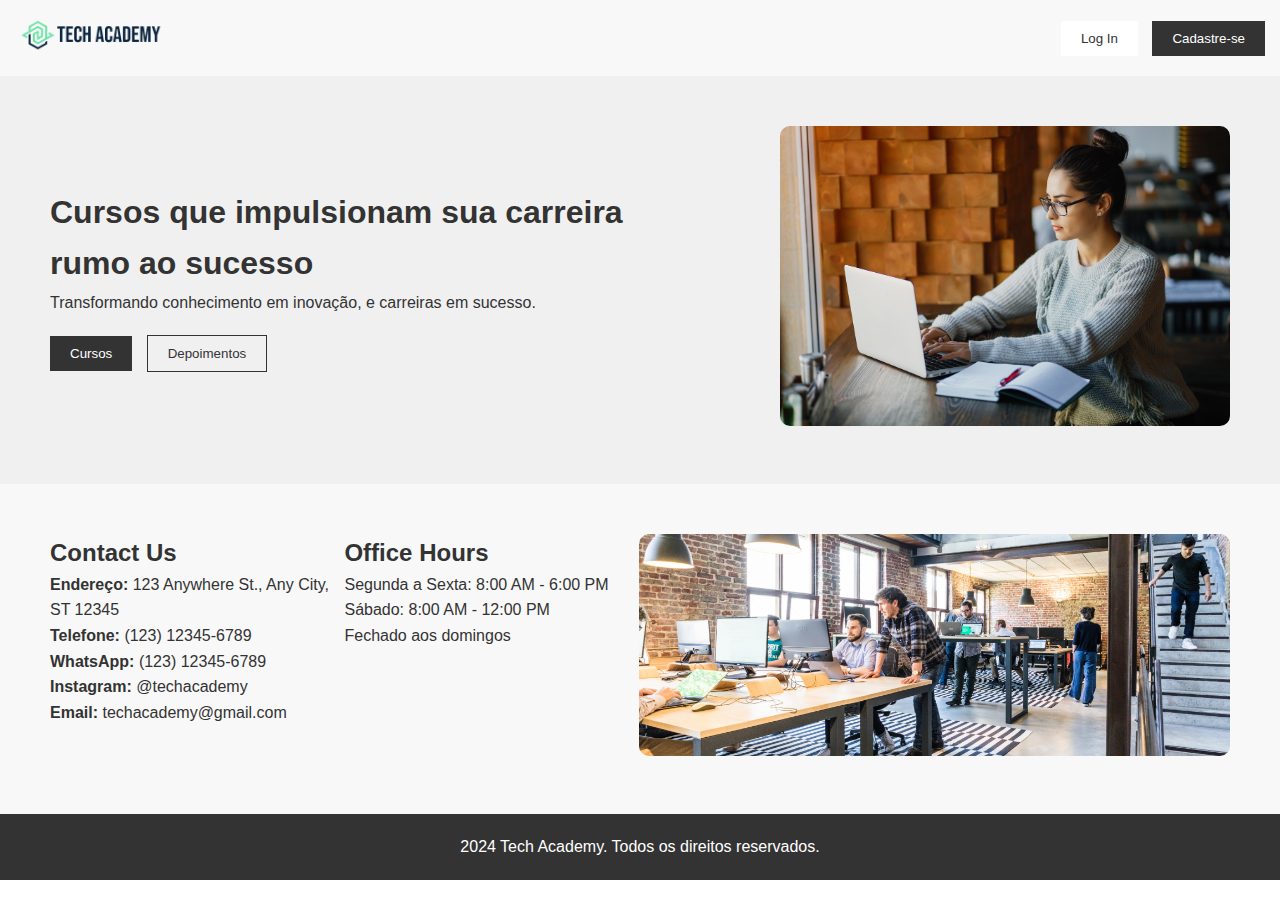
<file: index.html>
<!DOCTYPE html>
<html lang="pt-BR">
<head>
    <meta charset="UTF-8">
    <meta name="viewport" content="width=device-width, initial-scale=1.0">
    <title>Tech Academy</title>
    <link rel="stylesheet" href="styles.css">
    <script src="script.js"></script>
</head>
<body>
    <header>
        <div class="navbar">
            <div class="logo">
                <img src="img\logo_bright.png" alt="Tech Academy">
            </div>
            <div class="auth-buttons">
                <button class="login" id="btn-login">Log In</button>
                <button class="register">Cadastre-se</button> <!--INCOMPLETO-->
            </div>
        </div>
    </header>

    <section class="course">
        <div class="content">
            <h1>Cursos que impulsionam sua carreira rumo ao sucesso</h1>
            <p>Transformando conhecimento em inovação, e carreiras em sucesso.</p>
            <div class="buttons">
                <button class="courses-btn" id="btn-courses">Cursos</button>
                <button class="testimonials-btn">Depoimentos</button> <!--INCOMPLETO-->
            </div>
        </div>
        <div class="estudante">
            <img src="img/pessoaestudando.jpg" alt="Estudante estudando">
        </div>
    </section>
    
    <section class="contact">
        <div class="contact-info">
            <h2>Contact Us</h2>
            <p><strong>Endereço:</strong> 123 Anywhere St., Any City, ST 12345</p>
            <p><strong>Telefone:</strong> (123) 12345-6789</p>
            <p><strong>WhatsApp:</strong> (123) 12345-6789</p>
            <p><strong>Instagram:</strong> @techacademy</p>
            <p><strong>Email:</strong> techacademy@gmail.com</p>
        </div>
        <div class="office-hours">
            <h2>Office Hours</h2>
            <p>Segunda a Sexta: 8:00 AM - 6:00 PM</p>
            <p>Sábado: 8:00 AM - 12:00 PM</p>
            <p>Fechado aos domingos</p>
        </div>
        <div class="office-image">
            <img src="img\escritorio.png" alt="Escritório Tech Academy">
        </div>
    </section>
    <footer>
        <p> 2024 Tech Academy. Todos os direitos reservados.</p>
    </footer>
</body>
</html>
</file>
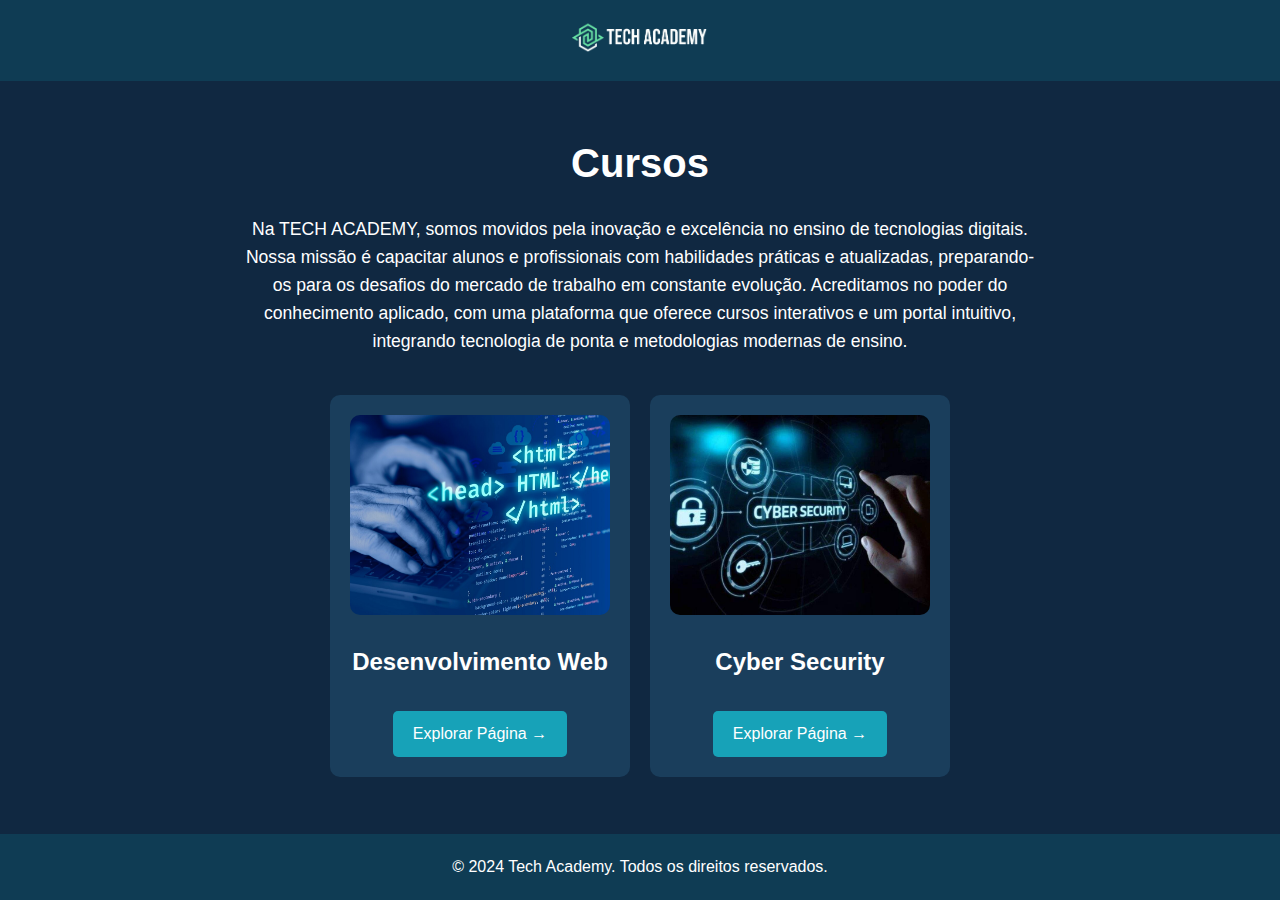
<file: courses/index.html>
<!DOCTYPE html>
<html lang="pt-BR">
<head>
    <meta charset="UTF-8">
    <meta name="viewport" content="width=device-width, initial-scale=1.0">
    <title>Tech Academy - Cursos</title>
    <link rel="stylesheet" href="style.css">
    <script src="script.js"></script>
</head>
<body>
    <header>
        <div class="logo">
            <img src="../img/logo_dark.PNG" alt="Tech Academy Logo">
        </div>
    </header>

    <section class="cursos">
        <h1>Cursos</h1>
        <p>Na TECH ACADEMY, somos movidos pela inovação e excelência no ensino de tecnologias digitais. Nossa missão é capacitar alunos e profissionais com habilidades práticas e atualizadas, preparando-os para os desafios do mercado de trabalho em constante evolução. Acreditamos no poder do conhecimento aplicado, com uma plataforma que oferece cursos interativos e um portal intuitivo, integrando tecnologia de ponta e metodologias modernas de ensino.</p>

        <div class="cursos-grid">
            <div class="curso">
                <img src="../img/desenvolvimento-web.png" alt="Desenvolvimento Web">
                <h2>Desenvolvimento Web</h2>
                <a href="#" class="btn-explorar" id="btnWeb">Explorar Página →</a>
            </div>
            
            <div class="curso">
                <img src="../img/cyber-security.jpeg" alt="Cyber Security">
                <h2>Cyber Security</h2>
                <a href="#" class="btn-explorar" id="btnCyber">Explorar Página →</a>
            </div>
            
        </div>
    </section>

    <footer>
        <p>© 2024 Tech Academy. Todos os direitos reservados.</p>
    </footer>
</body>
</html>
</file>
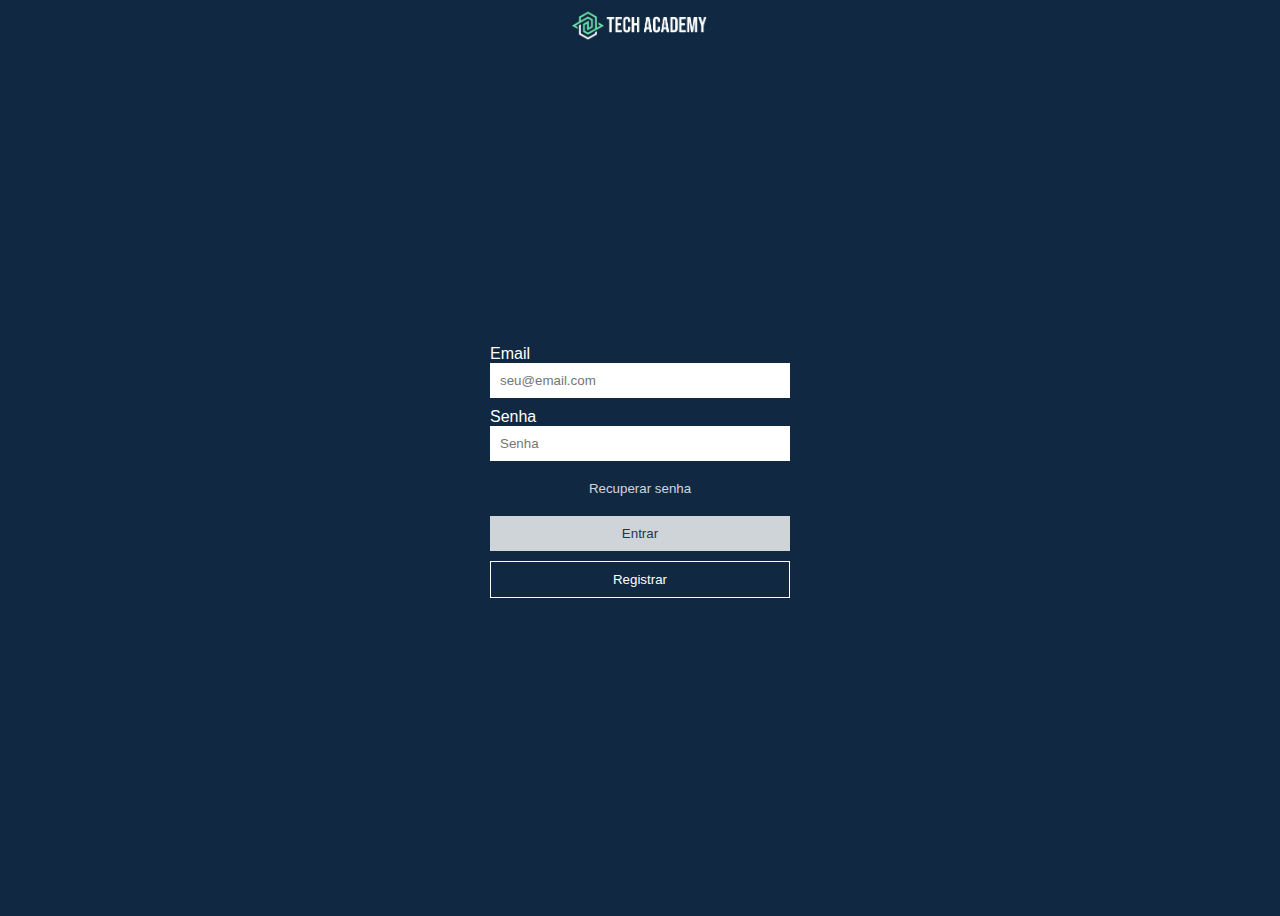
<file: login/index.html>
<!doctype html>
<html lang="pt-BR">
<head>
    <title>Tech Academy</title>
    <link rel="stylesheet" href="style.css">
</head>
<body>
    <header>
        <div class="logo">
            <img src="../img/logo_dark.PNG" alt="Tech Academy Logo">
        </div>
    </header>
    <form>
        <div>
            <div><label>Email</label></div>
            <input type="email" name="email" id="email" placeholder="seu@email.com" onchange="onChangeEmail()"/>
            <div class="error" id="email-required-error">Email é obrigatório</div>
            <div class="error" id="email-invalid-error">Email é Inválido</div>
        </div>
        <div>
            <div><label>Senha</label></div>
            <input type="password" name="password" id="password" placeholder="Senha" onchange="onChangePassword()"/>
            <div class="error" id="password-required-error">Senha é obrigatório</div>
        </div>
        <div>
            <button type="button" class="clear" id="recover-password-button" disabled="true">Recuperar senha</button>
        </div>
        <div>
            <button type="button" class="solid" id="login-button" disabled="true">Entrar</button>
        </div>
        <div>
            <button type="button" class="outline">Registrar</button>
        </div>
    </form>

    <script src="script.js"></script>
</body>
</html>
</file>
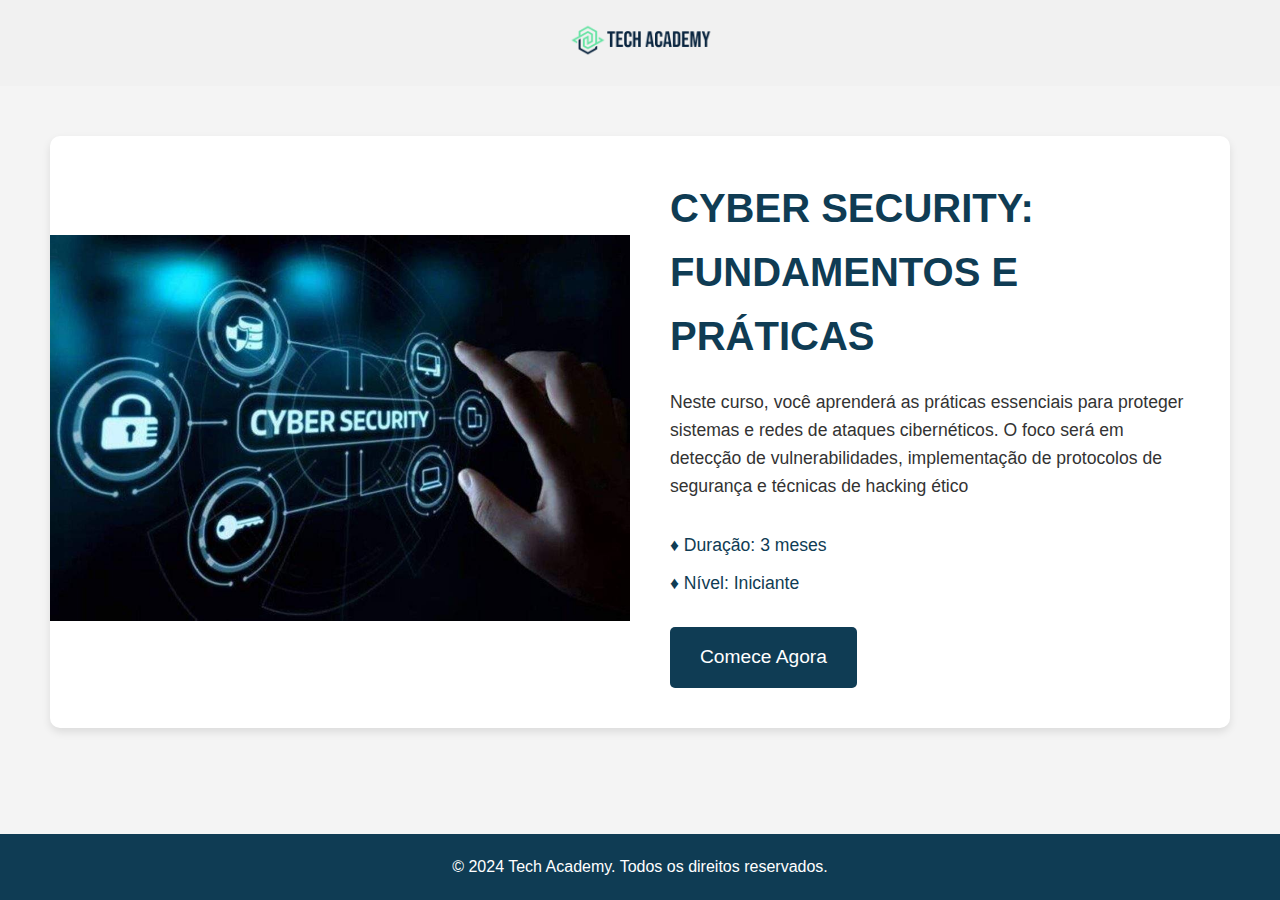
<file: courses/cyberSecurity/index.html>
<!DOCTYPE html>
<html lang="pt-BR">
<head>
    <meta charset="UTF-8">
    <meta name="viewport" content="width=device-width, initial-scale=1.0">
    <title>Desenvolvimento Web - Tech Academy</title>
    <link rel="stylesheet" href="style.css">
</head>
<body>
    <header>
        <div class="logo">
            <img src="../../img/logo_bright.png" alt="Tech Academy Logo">
        </div>
    </header>

    <section class="curso-detalhe">
        <div class="container">
            <div class="curso-img">
                <img src="../../img/cyber-security.jpeg" alt="Desenvolvimento Web">
            </div>

            <div class="curso-info">
                <h1>CYBER SECURITY: FUNDAMENTOS E PRÁTICAS</h1>
                <p>Neste curso, você aprenderá as práticas essenciais para proteger sistemas e redes de ataques cibernéticos. O foco será em detecção de vulnerabilidades, implementação de protocolos de segurança e técnicas de hacking ético</p>
                <ul>
                    <li>♦ Duração: 3 meses</li>
                    <li>♦ Nível: Iniciante</li>
                </ul>

                <a href="#" class="btn">Comece Agora</a> <!--INCOMPLETO-->
            </div>
        </div>
    </section>

    <footer>
        <p>© 2024 Tech Academy. Todos os direitos reservados.</p>
    </footer>
</body>
</html>
</file>
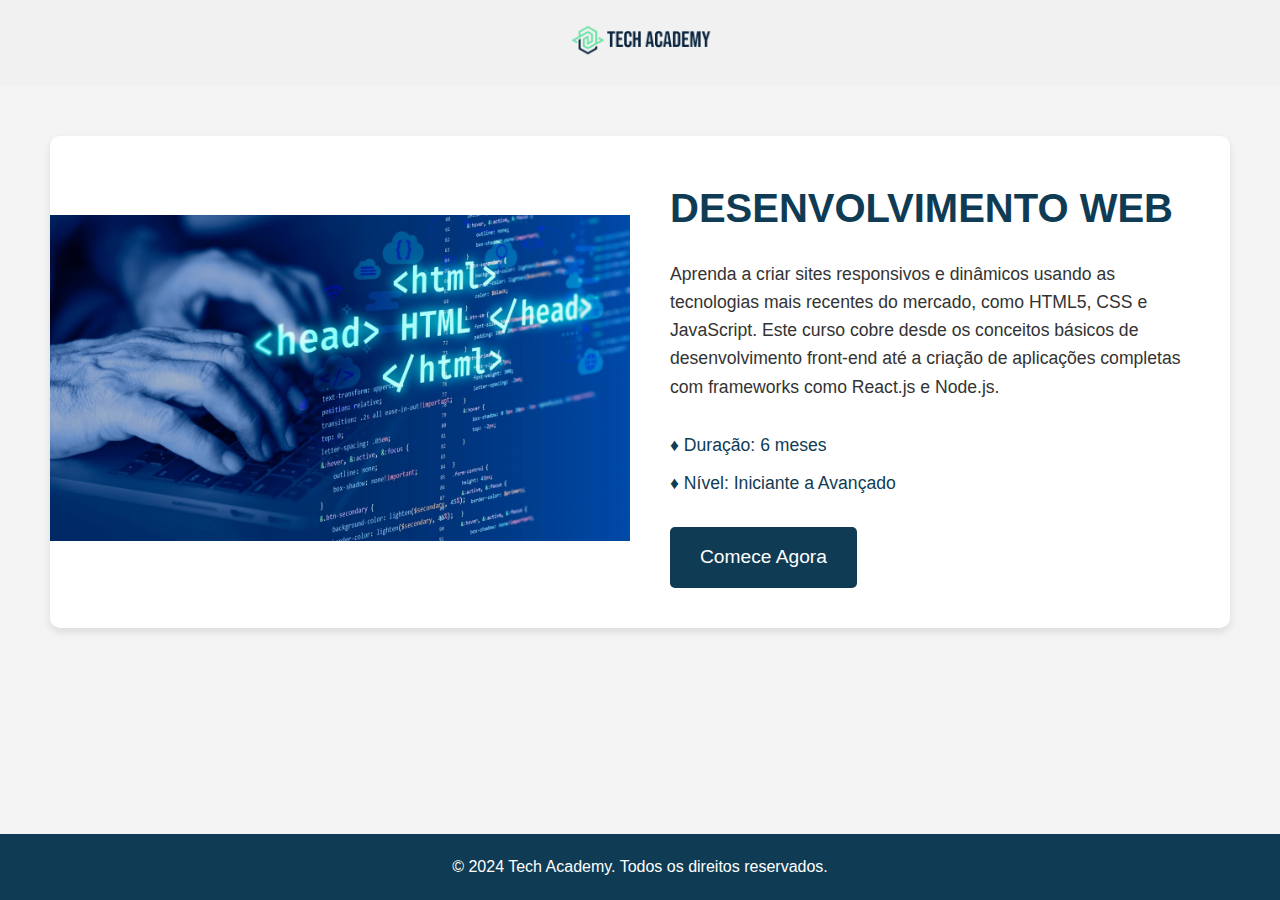
<file: courses/webDevelopment/index.html>
<!DOCTYPE html>
<html lang="pt-BR">
<head>
    <meta charset="UTF-8">
    <meta name="viewport" content="width=device-width, initial-scale=1.0">
    <title>Desenvolvimento Web - Tech Academy</title>
    <link rel="stylesheet" href="style.css">
</head>
<body>
    <header>
        <div class="logo">
            <img src="../../img/logo_bright.png" alt="Tech Academy Logo">
        </div>
    </header>

    <section class="curso-detalhe">
        <div class="container">
            <div class="curso-img">
                <img src="../../img/desenvolvimento-web.png" alt="Desenvolvimento Web">
            </div>

            <div class="curso-info">
                <h1>DESENVOLVIMENTO WEB</h1>
                <p>Aprenda a criar sites responsivos e dinâmicos usando as tecnologias mais recentes do mercado, como HTML5, CSS e JavaScript. Este curso cobre desde os conceitos básicos de desenvolvimento front-end até a criação de aplicações completas com frameworks como React.js e Node.js.</p>

                <ul>
                    <li>♦ Duração: 6 meses</li>
                    <li>♦ Nível: Iniciante a Avançado</li>
                </ul>

                <a href="#" class="btn">Comece Agora</a>
            </div>
        </div>
    </section>

    <footer>
        <p>© 2024 Tech Academy. Todos os direitos reservados.</p>
    </footer>
</body>
</html>
</file>
<file: styles.css>
* {
    margin: 0;
    padding: 0;
    box-sizing: border-box;
}

body {
    font-family: Arial, sans-serif;
    color: #333;
    line-height: 1.6;
}

header {
    background-color: #f8f8f8;
    padding: 15px;
}

.navbar {
    display: flex;
    justify-content: space-between;
    align-items: center;
    max-width: 1500px;
    margin: 0 auto;
}

.logo img {
    width: 150px;
}

.auth-buttons button {
    padding: 10px 20px;
    margin-left: 10px;
    border: none;
    cursor: pointer;
}

.login {
    background-color: #fff;
    color: #333;
}

.register {
    background-color: #333;
    color: #fff;
}

.course {
    display: flex;
    align-items: center;
    justify-content: space-between;
    padding: 50px;
    background-color: #f0f0f0;
    max-width: 1500px;
    margin: 0 auto;
}

.content {
    max-width: 50%;
}

.estudante {
    max-width: 500px;
    text-align: right;
}

.estudante img {
    width: 100%;
    max-width: 450px;
    border-radius: 10px;
}

.buttons {
    margin-top: 20px;
}

.courses-btn,
.testimonials-btn {
    padding: 10px 20px;
    margin-right: 10px;
    border: none;
    cursor: pointer;
}

.courses-btn {
    background-color: #333;
    color: #fff;
}

.testimonials-btn {
    background-color: transparent;
    border: 1px solid #333;
    color: #333;
}

.contact {
    display: flex;
    justify-content: space-between;
    padding: 50px;
    background-color: #f8f8f8;
    max-width: 1500px;
    margin: 0 auto;
}

.contact-info,
.office-hours {
    width: 45%;
}

.office-image img {
    width: 100%;
    border-radius: 10px;
}

footer {
    background-color: #333;
    color: #fff;
    text-align: center;
    padding: 20px;
}
</file>
<file: courses/style.css>
* {
    margin: 0;
    padding: 0;
    box-sizing: border-box;
}

html, body{
    height: 100%;
}

body {
    font-family: Arial, sans-serif;
    background-color: #102841;
    color: white;
    line-height: 1.6;
    display: flex;
    flex-direction: column;
}

header {
    background-color: #0f3c54;
    padding: 20px;
    text-align: center;
}

.logo img {
    max-width: 150px;
}

section.cursos {
    padding: 50px;
    text-align: center;
    flex: 1;
}

section.cursos h1 {
    font-size: 2.5rem;
    margin-bottom: 20px;
}

section.cursos p {
    max-width: 800px;
    margin: 0 auto 40px;
    font-size: 1.1rem;
    flex: 1;
}

.cursos-grid {
    display: flex;
    justify-content: center;
    gap: 20px;
}

.curso {
    background-color: #1a3e5c;
    padding: 20px;
    border-radius: 10px;
    max-width: 300px;
    text-align: center;
}

.curso img {
    width: 100%;
    height: 200px;
    object-fit: cover;
    border-radius: 10px;
}


.curso h2 {
    margin: 20px 0;
    font-size: 1.5rem;
}

.curso a {
    display: inline-block;
    margin-top: 10px;
    color: white;
    text-decoration: none;
    background-color: #17a2b8;
    padding: 10px 20px;
    border-radius: 5px;
    transition: background-color 0.3s;
}

.curso a:hover {
    background-color: #138496;
}

footer {
    background-color: #0f3c54;
    padding: 20px;
    text-align: center;
}

footer p {
    color: white;
}
</file>
<file: login/style.css>
body {
    font-family: Arial, sans-serif;
    background: #102841;
    display: flex;
    flex-direction: column;
    align-items: center;
    height: 100vh;
}

header {
    margin-bottom: 300px;
}

.logo img {
    width: 150px;
}

form {
    width: 300px;
}

input {
    border: none;
}

input, button {
    padding: 10px;
    margin-bottom: 10px;
    width: -webkit-fill-available;
}

button {
    cursor: pointer;
}

button:active {
    opacity: 0.5;
}

button[disabled] {
    opacity: 0.8;
}

label {
    color: white;
}

.clear {
    background: transparent;
    border: none;
    color: white;
}

.solid {
    background: white;
    border: none;
    color: #1a3e5c;
}

.outline {
    background: transparent;
    color: white;
    border: 1px solid white;
}

.error {
    color: white;
    background-color: red;
    display: none;
}
</file>
<file: courses/cyberSecurity/style.css>
* {
    margin: 0;
    padding: 0;
    box-sizing: border-box;
}

body {
    font-family: Arial, sans-serif;
    background-color: #e9ebed;
    color: #333;
    line-height: 1.6;
}

header {
    background-color: #f1f1f1;
    padding: 20px;
    text-align: center;
}

.logo img {
    max-width: 150px;
}

.curso-detalhe {
    padding: 50px;
    background-color: #f4f4f4;
}

.container {
    display: flex;
    justify-content: space-between;
    align-items: center;
    max-width: 1200px;
    margin: 0 auto;
    background-color: #fff;
    border-radius: 10px;
    overflow: hidden;
    box-shadow: 0 4px 8px rgba(0, 0, 0, 0.1);
}

.curso-img img {
    width: 100%;
    height: 100%;
    object-fit: cover;
}

.curso-info {
    padding: 40px;
    max-width: 600px;
}

.curso-info h1 {
    font-size: 2.5rem;
    color: #0f3c54;
    margin-bottom: 20px;
}

.curso-info p {
    font-size: 1.1rem;
    margin-bottom: 30px;
}

.curso-info ul {
    list-style: none;
    margin-bottom: 30px;
}

.curso-info ul li {
    font-size: 1.1rem;
    margin-bottom: 10px;
    color: #0f3c54;
}

.btn {
    display: inline-block;
    padding: 15px 30px;
    background-color: #0f3c54;
    color: white;
    text-decoration: none;
    font-size: 1.2rem;
    border-radius: 5px;
    transition: background-color 0.3s ease;
}

.btn:hover {
    background-color: #17a2b8;
}

html, body {
    height: 100%;
    margin: 0;
    display: flex;
    flex-direction: column;
}

.curso-detalhe {
    flex: 1;
    padding: 50px;
    background-color: #f4f4f4;
}

footer {
    background-color: #0f3c54;
    padding: 20px;
    text-align: center;
    color: white;
    position: relative;
    bottom: 0;
    width: 100%;
}
</file>
<file: courses/webDevelopment/style.css>
* {
    margin: 0;
    padding: 0;
    box-sizing: border-box;
}

body {
    font-family: Arial, sans-serif;
    background-color: #e9ebed;
    color: #333;
    line-height: 1.6;
}

header {
    background-color: #f1f1f1;
    padding: 20px;
    text-align: center;
}

.logo img {
    max-width: 150px;
}

.curso-detalhe {
    padding: 50px;
    background-color: #f4f4f4;
}

.container {
    display: flex;
    justify-content: space-between;
    align-items: center;
    max-width: 1200px;
    margin: 0 auto;
    background-color: #fff;
    border-radius: 10px;
    overflow: hidden;
    box-shadow: 0 4px 8px rgba(0, 0, 0, 0.1);
}

.curso-img img {
    width: 100%;
    height: 100%;
    object-fit: cover;
}

.curso-info {
    padding: 40px;
    max-width: 600px;
}

.curso-info h1 {
    font-size: 2.5rem;
    color: #0f3c54;
    margin-bottom: 20px;
}

.curso-info p {
    font-size: 1.1rem;
    margin-bottom: 30px;
}

.curso-info ul {
    list-style: none;
    margin-bottom: 30px;
}

.curso-info ul li {
    font-size: 1.1rem;
    margin-bottom: 10px;
    color: #0f3c54;
}

.btn {
    display: inline-block;
    padding: 15px 30px;
    background-color: #0f3c54;
    color: white;
    text-decoration: none;
    font-size: 1.2rem;
    border-radius: 5px;
    transition: background-color 0.3s ease;
}

.btn:hover {
    background-color: #17a2b8;
}

html, body {
    height: 100%;
    margin: 0;
    display: flex;
    flex-direction: column;
}

.curso-detalhe {
    flex: 1;
    padding: 50px;
    background-color: #f4f4f4;
}

footer {
    background-color: #0f3c54;
    padding: 20px;
    text-align: center;
    color: white;
    position: relative;
    bottom: 0;
    width: 100%;
}
</file>
